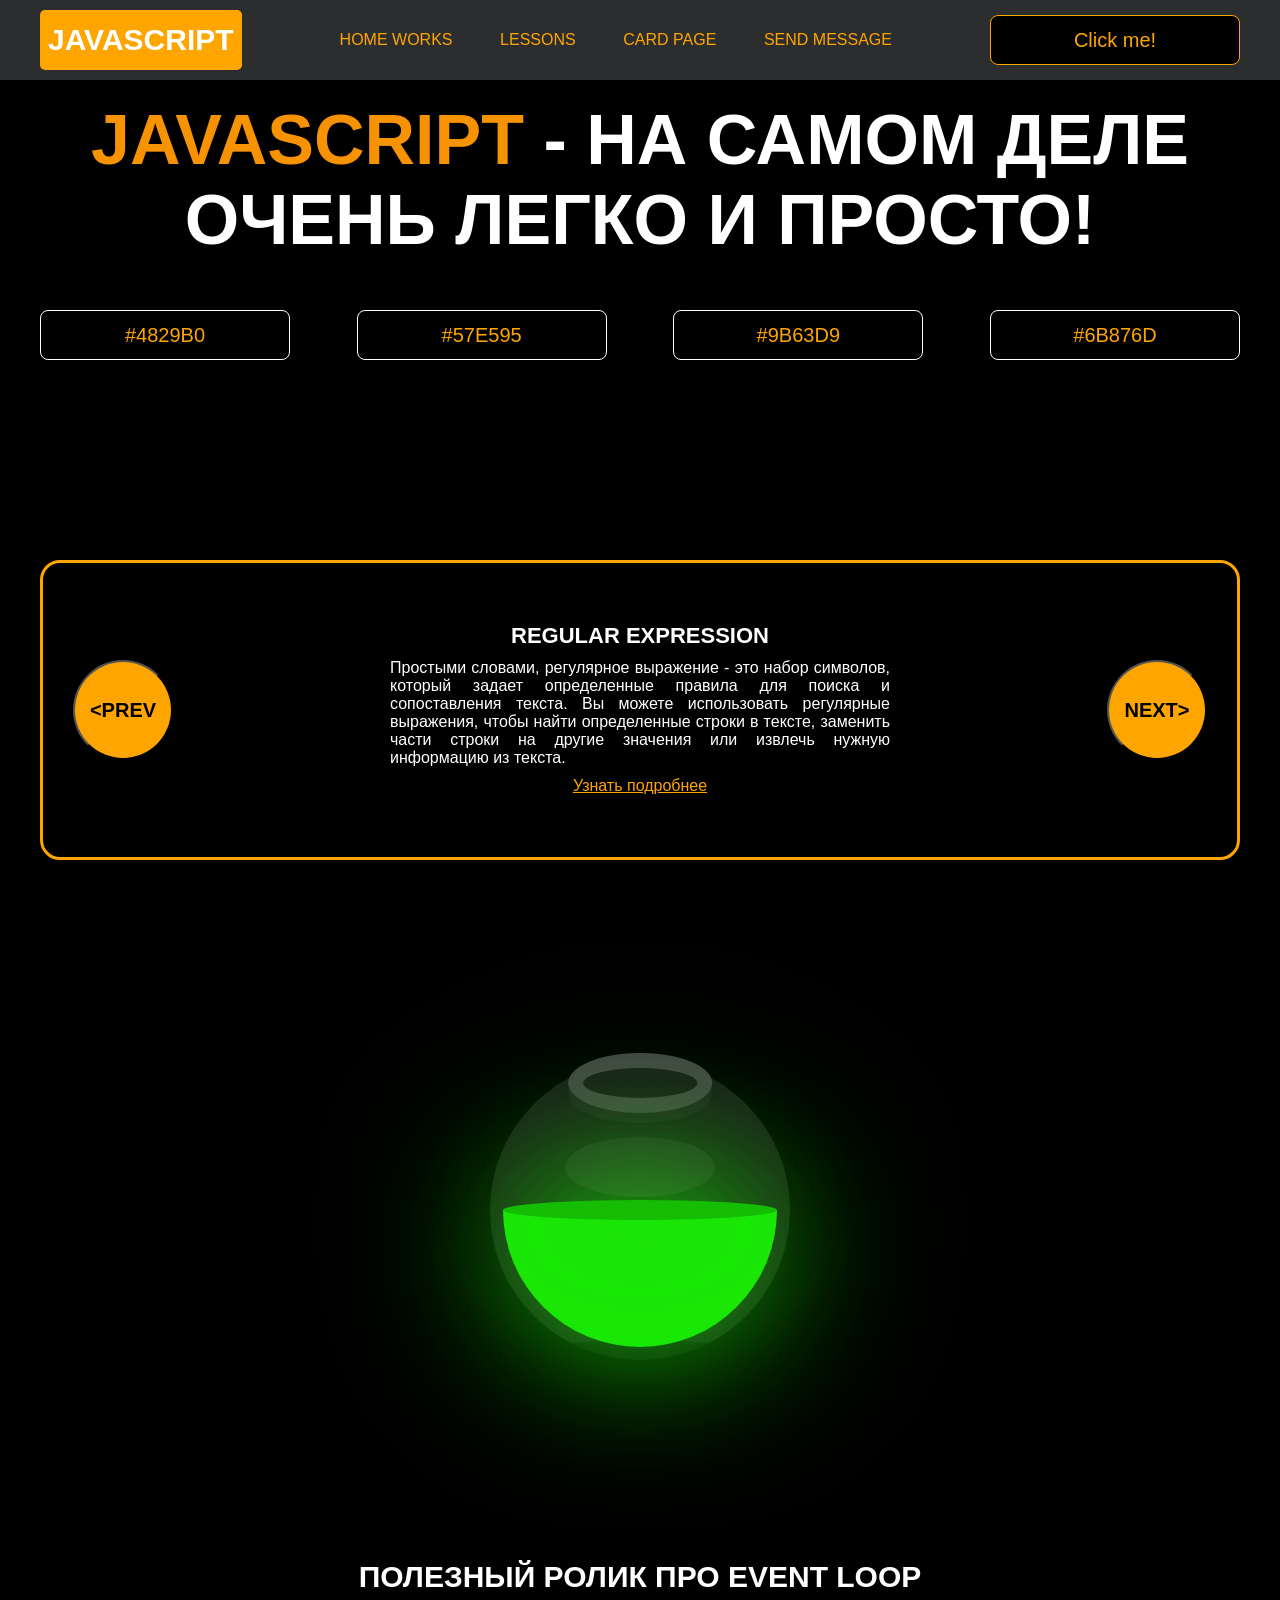
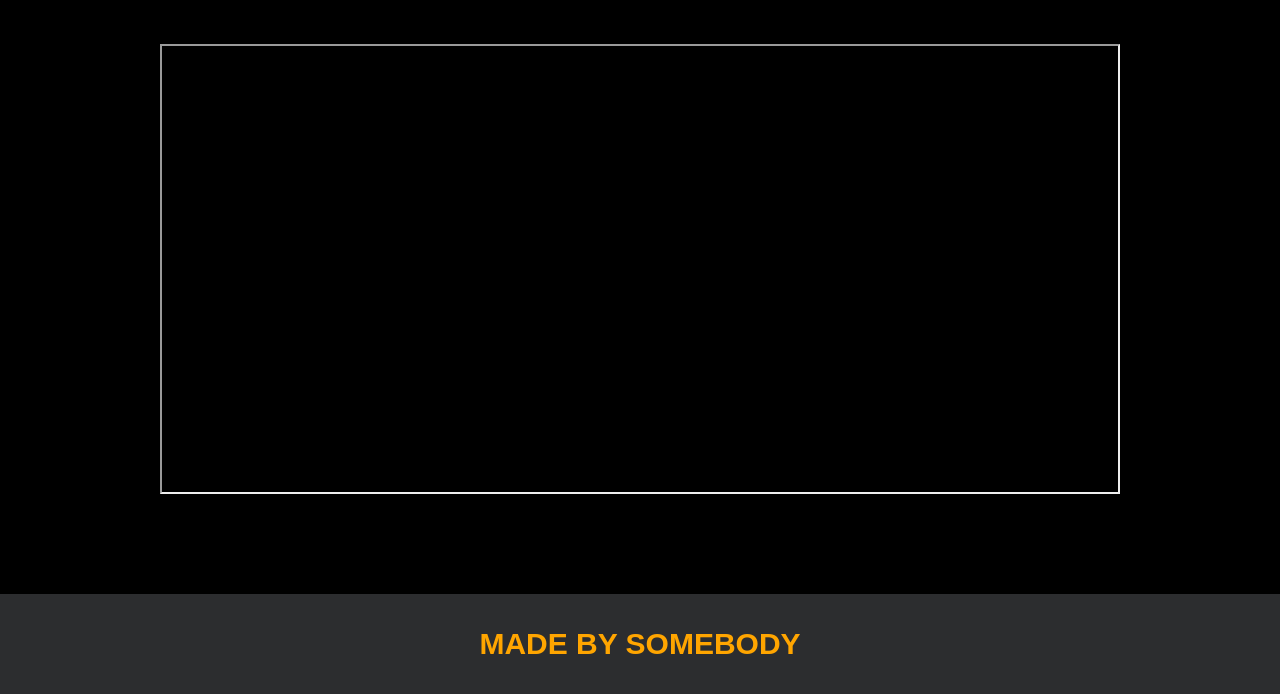
<file: index.html>
<!DOCTYPE html>
<html lang="en">
<head>
    <meta charset="UTF-8">
    <title>Java Script</title>
    <link rel="stylesheet" href="css/style.css">
    <link rel="stylesheet" href="css/core.css">
</head>
<body>

<div class="wrapper">
    <div class="header">
        <div class="container">
            <div class="inner_header">
                <a href="index.html">
                    <div class="logotype">
                        <h2>JavaScript</h2>
                    </div>
                </a>
                <ul class="menu">
                    <li class="menu_link">
                        <a href="pages/home_works.html">Home Works</a>
                    </li>
                    <li class="menu_link">
                        <a href="pages/lessons.html">Lessons</a>
                    </li>
                    <li class="menu_link">
                        <a href="pages/cardpage.html">Card Page</a>
                    </li>
                    <li class="menu_link">
                        <a href="https://t.me/baked_toastt" target="_blank">Send message</a>
                    </li>
                </ul>
                <button class="btn" id="btn-get">Click me!</button>
            </div>
        </div>
    </div>

    <div class="main_block">
        <div class="container">
            <div class="inner_main">
                <h1><strong id="js-color">JavaScript</strong> - на самом деле очень легко и просто!</h1>
                <div class="colors-buttons">
                    <button class="btn btn-color"></button>
                    <button class="btn btn-color"></button>
                    <button class="btn btn-color"></button>
                    <button class="btn btn-color"></button>
                </div>
            </div>
        </div>
    </div>

    <div class="slider_block">
        <div class="container">
            <div class="inner_slider">
                <div class="slider">
                    <button class="btn-slide" id="prev">&lt;prev</button>
                    <div class="slide active_slide">
                        <div class="slide_card">
                            <h3>regular expression</h3>
                            <p>Простыми словами, регулярное выражение - это набор символов, который задает определенные правила для поиска и сопоставления текста. Вы можете использовать регулярные выражения, чтобы найти определенные строки в тексте, заменить части строки на другие значения или извлечь нужную информацию из текста.</p>
                            <a href="https://developer.mozilla.org/ru/docs/Web/JavaScript/Guide/Regular_expressions" target="_blank">Узнать подробнее</a>
                        </div>
                    </div>
                    <div class="slide">
                        <div class="slide_card">
                            <h3>recursion</h3>
                            <p>Простыми словами, рекурсия - это, когда функция делает повторяющиеся вызовы самой себя для решения задачи, пока не достигнет определенного условия выхода из рекурсии.</p>
                            <a href="https://learn.javascript.ru/recursion" target="_blank">Узнать подробнее</a>
                        </div>
                    </div>
                    <div class="slide">
                        <div class="slide_card">
                            <h3>json</h3>
                            <p>Простыми словами, JSON - это способ представления данных в виде текста, чтобы они могли быть легко поняты и использованы различными программами. Он использует простые правила для описания объектов и массивов, а также для представления простых типов данных, таких как строки, числа, логические значения и т.д.</p>
                            <a href="https://developer.mozilla.org/ru/docs/Learn/JavaScript/Objects/JSON" target="_blank">Узнать подробнее</a>
                        </div>
                    </div>
                    <div class="slide">
                        <div class="slide_card">
                            <h3>event loop</h3>
                            <p>Простыми словами, event loop похож на дежурного, который непрерывно проверяет, произошло ли какое-либо событие, и реагирует на него, когда оно происходит. Он имеет список задач, которые нужно выполнить, и он перебирает этот список событий одно за другим, обрабатывая каждое событие, когда оно наступает.</p>
                            <a href="https://highload.today/kak-ustroen-event-loop-v-javascript-parallelnaya-model-i-tsikl-sobytij/" target="_blank">Узнать подробнее</a>
                        </div>
                    </div>
                    <button class="btn-slide" id="next">next&gt;</button>
                </div>
            </div>
        </div>
    </div>

    <div class="bottle">
        <div class="container">
            <div class="bottle_inner">
                <a href="pages/monster.html">
                    <div class="bowl">
                        <div class="shadow"></div>
                        <div class="liquid"></div>

                    </div>
                </a>
            </div>
        </div>
    </div>

    <div class="block_video">
        <div class="container">
            <h3>Полезный ролик про Event Loop</h3>
            <div class="inner_block_video">
                <iframe width="80%" height="450" src="https://www.youtube.com/embed/zDlg64fsQow" title="YouTube video player" allow="autoplay; clipboard-write; encrypted-media; gyroscope; picture-in-picture; web-share" allowfullscreen></iframe>
            </div>
        </div>
    </div>

    <div class="footer">
        <div class="container">
            <a href="https://www.instagram.com/baked_toastt/" target="_blank">
                <div class="inner_footer">
                    <h2>Made by Somebody</h2>
                </div>
            </a>
        </div>
    </div>
</div>

<div class="modal">
    <div class="modal_dialog">
        <div class="modal_content">
            <form action="#">
                <div class="modal_close">&#10006;</div>
                <div class="modal_title">Мы свяжемся с вами как можно быстрее!</div>
                <label>
                    <input
                        required
                        placeholder="Ваше имя"
                        name="name"
                        type="text"
                        class="modal_input"
                    >
                </label>
                <label>
                    <input
                        required
                        placeholder="Ваш номер телефона"
                        name="phone"
                        type="text"
                        class="modal_input"
                    >
                </label>
                <button class="btn btn_dark btn_min">Перезвонить мне</button>
            </form>
        </div>
    </div>
</div>

</body>
<script src="js/main.js"></script>
<script src="js/modal.js"></script>
</html>
</file>
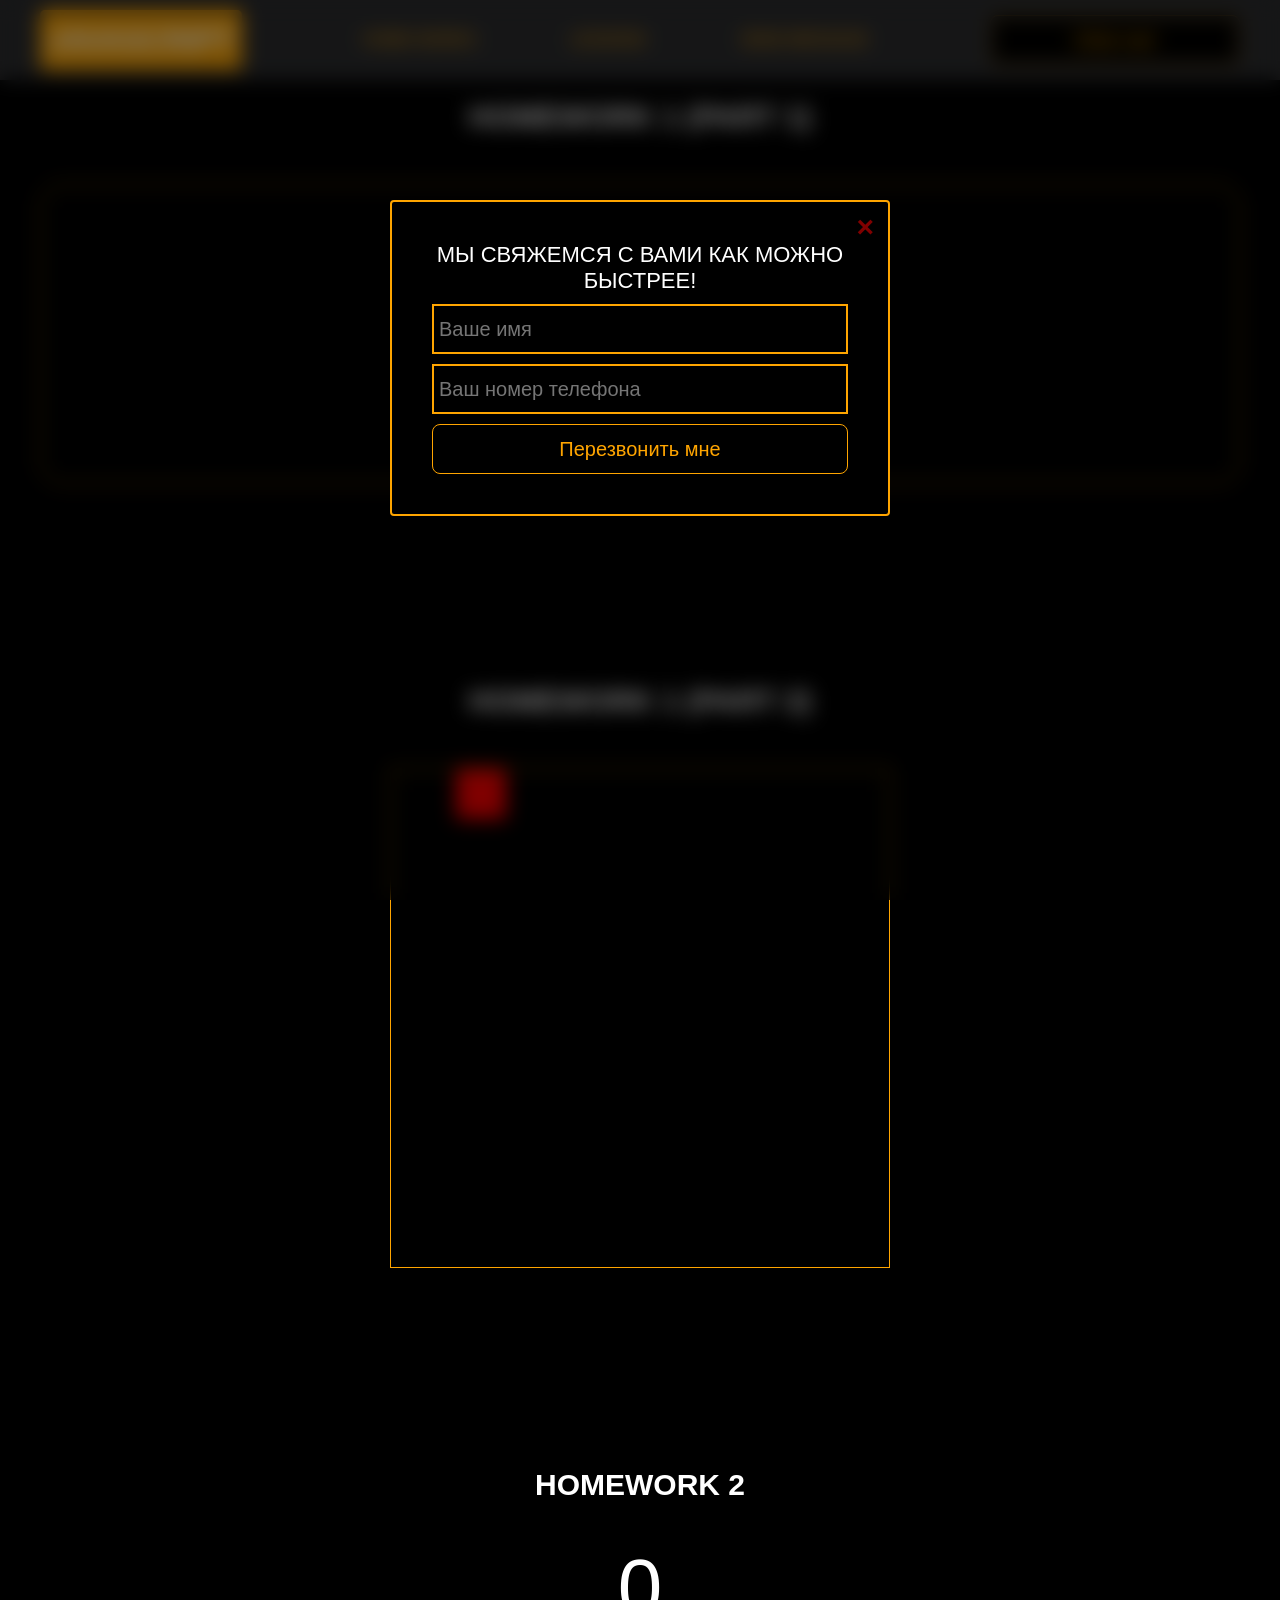
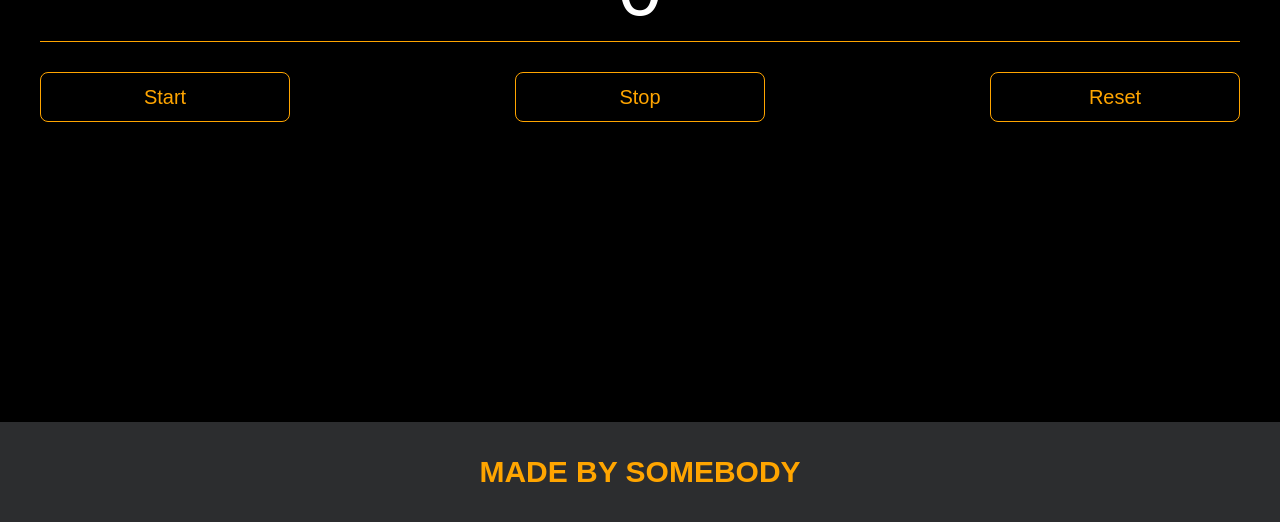
<file: pages/home_works.html>
<!DOCTYPE html>
<html lang="en">
<head>
    <meta charset="UTF-8">
    <title>Home Works</title>
    <link rel="stylesheet" href="../css/style.css">
    <link rel="stylesheet" href="../css/core.css">
    <link rel="stylesheet" href="../css/home_works.css">
</head>
<body>

<div class="wrapper">
    <div class="header">
        <div class="container">
            <div class="inner_header">
                <a href="../index.html">
                    <div class="logotype">
                        <h2>Java<span>Script</span></h2>
                    </div>
                </a>
                <ul class="menu">
                    <li class="menu_link">
                        <a href="../pages/home_works.html">Home Works</a>
                    </li>
                    <li class="menu_link">
                        <a href="../pages/lessons.html">Lessons</a>
                    </li>
                    <li class="menu_link">
                        <a href="https://t.me/baked_toastt" target="_blank">Send message</a>
                    </li>
                </ul>
                <button class="btn" id="btn-get">Click me!</button>
            </div>
        </div>
    </div>

    <div class="gmail_block">
        <div class="container">
            <h3>Homework 1 (part 1)</h3>
            <div class="inner_gmail_block">
                <div class="form_gmail">
                    <label for="gmail_input"></label>
                    <input type="text" id="gmail_input" placeholder="your gmail">
                    <button class="btn" id="gmail_button">Check gmail</button>
                    <span class="checker" id="gmail_result"></span>
                </div>
            </div>
        </div>
    </div>

    <div class="move_block">
        <div class="container">
            <h3>Homework 1 (part 2)</h3>
            <div class="inner_move_block">
                <div class="parent_block">
                    <div class="child_block"></div>
                </div>
            </div>
        </div>
    </div>

    <div class="stopwatch">
        <div class="container">
            <h3>Homework 2 </h3>
            <div class="time">
                <div class="time_block">
                    <div class="interval" id="seconds">0</div>
                </div>
            </div>
            <div class="time_buttons">
                <button class="btn" id="start">Start</button>
                <button class="btn" id="stop">Stop</button>
                <button class="btn" id="reset">Reset</button>
            </div>
        </div>
    </div>

    <div class="characters">
        <div class="container">
            <div class="characters-list">

            </div>
        </div>
    </div>

    <div class="footer">
        <div class="container">
            <a href="https://www.instagram.com/baked_toastt/" target="_blank">
                <div class="inner_footer">
                    <h2>Made by Somebody</h2>
                </div>
            </a>
        </div>
    </div>
</div>

<div class="modal">
    <div class="modal_dialog">
        <div class="modal_content">
            <form action="#">
                <div class="modal_close">&times;</div>
                <div class="modal_title">Мы свяжемся с вами как можно быстрее!</div>
                <label>
                    <input required placeholder="Ваше имя" name="name" type="text" class="modal_input">
                </label>
                <label>
                    <input required placeholder="Ваш номер телефона" name="phone" class="modal_input">
                </label>
                <button class="btn btn_dark btn_min">Перезвонить мне</button>
            </form>
        </div>
    </div>
</div>

</body>
<script src="../js/home_works.js"></script>
<script src="../js/modal.js"></script>
</html>
</file>
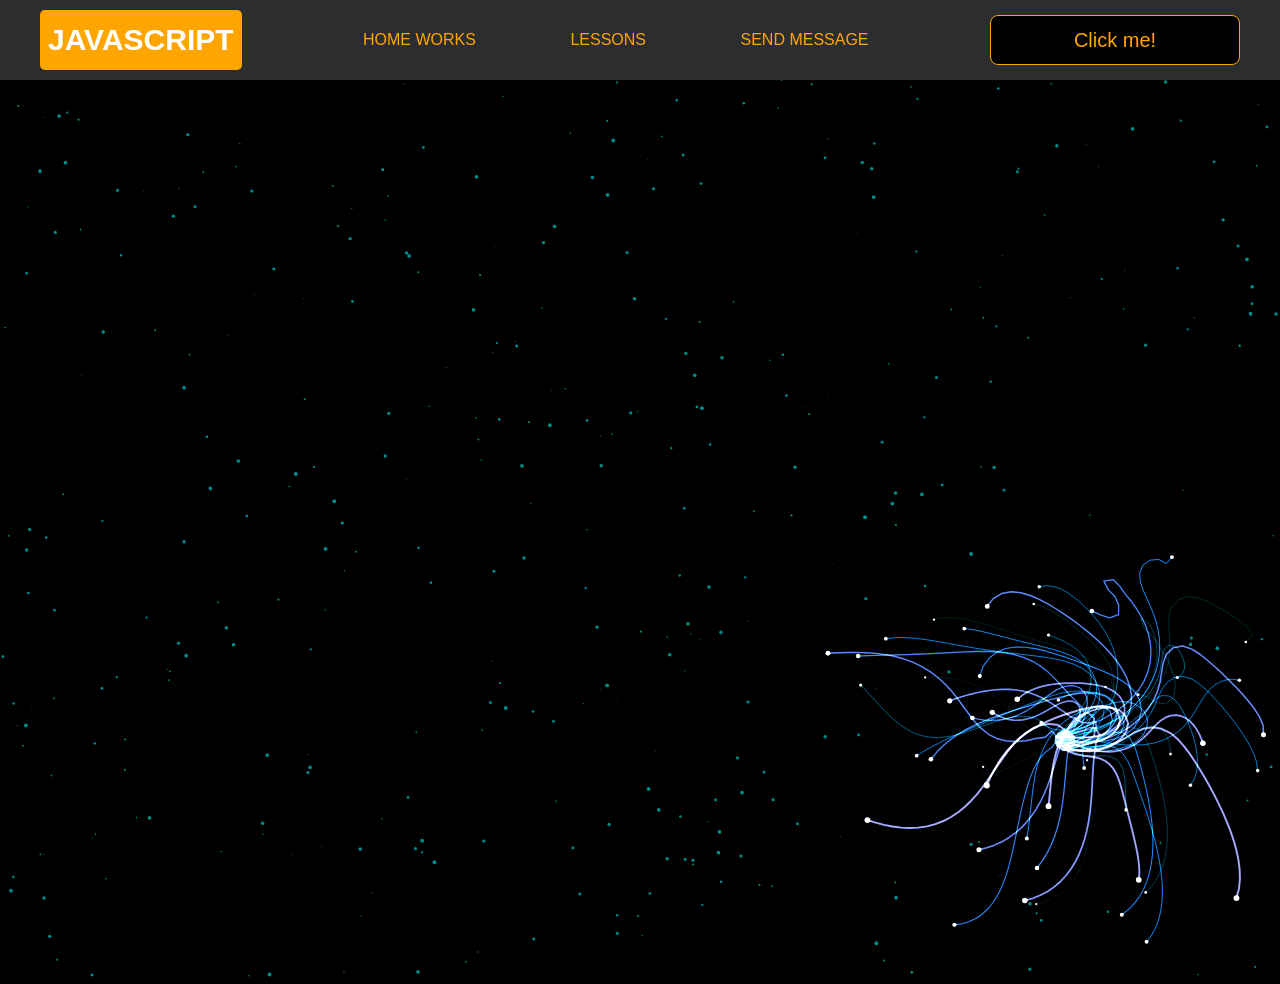
<file: pages/monster.html>
<!DOCTYPE html>
<html lang="en">
<head>
    <meta charset="UTF-8">
    <title>Monster</title>
    <link rel="stylesheet" href="../css/style.css">
    <link rel="stylesheet" href="../css/core.css">
    <link rel="stylesheet" href="../css/monster.css">
</head>
<body>
<div class="wrapper">
    <div class="header">
        <div class="container">
            <div class="inner_header">
                <a href="../index.html">
                    <div class="logotype">
                        <h2>Java<span>Script</span></h2>
                    </div>
                </a>
                <ul class="menu">
                    <li class="menu_link">
                        <a href="../pages/home_works.html">Home Works</a>
                    </li>
                    <li class="menu_link">
                        <a href="../pages/lessons.html">Lessons</a>
                    </li>
                    <li class="menu_link">
                        <a href="https://t.me/baked_toastt" target="_blank">Send message</a>
                    </li>
                </ul>
                <button class="btn" id="btn-get">Click me!</button>
            </div>
        </div>
    </div>
</div>
<canvas id="canvas"></canvas>

<div class="modal">
    <div class="modal_dialog">
        <div class="modal_content">
            <form action="#">
                <div class="modal_close">&times;</div>
                <div class="modal_title">Мы свяжемся с вами как можно быстрее!</div>
                <label>
                    <input required placeholder="Ваше имя" name="name" type="text" class="modal_input">
                </label>
                <label>
                    <input required placeholder="Ваш номер телефона" name="phone" class="modal_input">
                </label>
                <button class="btn btn_dark btn_min">Перезвонить мне</button>
            </form>
        </div>
    </div>
</div>

</body>
<script src="../js/monster.js"></script>
<script src="../js/modal.js"></script>
</html>
</file>
<file: css/style.css>
/* HEADER */

.header {
    height: 80px;
    background: #2c2d2f;
    display: flex;
    align-items: center;
    width: 100%;
    position: fixed;
    top: 0;
    z-index: 2;
}

.inner_header {
    height: 100%;
    display: flex;
    align-items: center;
    justify-content: space-between;
}

/* LOGOTYPE */

.logotype {
    display: flex;
    align-items: center;
    justify-content: center;
    font-size: 22px;
    height: 60px;
    width: fit-content;
    background: var(--orange);
    padding: 8px;
    color: white;
    border-radius: 5px;
    cursor: pointer;
}

/* HEADER MENU */

.menu {
    display: flex;
    justify-content: space-around;
    width: 600px;
}

.menu_link a {
    color: var(--orange);
    text-transform: uppercase;
}

.menu_link a:hover {
    text-decoration: underline;
}

/* MAIN BLOCK */

.main_block {
    padding: 100px 0;
    background: black;
}

/* BUTTONS COLOR PICKER */

.colors-buttons {
    display: flex;
    justify-content: space-between;
    margin-top: 50px;
}

.btn-color {
    border-radius: 20px;
    border-color: white !important;
}

/* FOOTER */

.footer {
    background: #2c2d2f;
    width: 100%;
}

.inner_footer {
    display: flex;
    align-items: center;
    justify-content: center;
    height: 100px;
}

.footer h2 {
    text-transform: uppercase;
    color: var(--orange);
    font-weight: 600;
}


/* SLIDER BLOCK */

.slider_block {
    padding: 100px 0;
    background: black;
}

.slider {
    position: relative;
    width: 100%;
    height: 300px;
    overflow: hidden;
    border: 3px solid var(--orange);
    border-radius: 20px;
    display: flex;
    align-items: center;
    justify-content: space-between;
    padding: 0 30px;
}

.slide {
    position: absolute;
    top: 60px;
    left: 0;
    width: 100%;
    height: 100%;
    display: none;
    transition: opacity 0.5s ease-in-out;
}

.slide_card {
    color: white;
    margin: 0 auto;
    width: 500px;
    text-align: center;
}

.slide_card h3 {
    color: white;
    text-transform: uppercase;
    font-size: 22px;
}

.slide_card p {
    font-size: 16px;
    text-align: justify;
    margin: 10px 0;
}

.slide_card a {
    color: var(--orange);
    text-decoration: underline;
}

.slide.active_slide {
    display: block;
}

/* VIDEO BLOCK */

.block_video {
    background: black;
    padding: 100px 0;
}

.inner_block_video {
    display: flex;
    justify-content: center;
    margin-top: 50px;
}

/* MODAL */

.modal {
    position: fixed;
    height: 100%;
    width: 100%;
    top: 0;
    left: 0;
    z-index: 2;
    background: rgba(0, 0, 0, 0.5);
    backdrop-filter: blur(10px);
    display: none;
}

.modal_dialog {
    max-width: 500px;
    margin: 200px auto;
}

.modal_content {
    position: relative;
    width: 100%;
    padding: 40px;
    background-color: black;
    border: 2px solid var(--orange);
    border-radius: 4px;
    max-height: 80vh;
    overflow-y: auto;
}

.modal_content form {
    display: flex;
    flex-direction: column;
    align-items: center;
}

.modal_close {
    position: absolute;
    top: 8px;
    right: 14px;
    font-size: 30px;
    color: red;
    opacity: 0.5;
    font-weight: 700;
    border: none;
    background-color: transparent;
    cursor: pointer;
}

.modal_title {
    text-align: center;
    font-size: 22px;
    text-transform: uppercase;
    color: white;
}

.modal_content label, .btn_min {
    width: 100% !important;
    margin-top: 10px;
}

.modal_content input {
    width: 100%;
}

/*-------BOTTLE-------*/

.bottle {
    background: black;
    padding: 100px 0;
}

.bottle_inner {
    display: flex;
    justify-content: center;
    align-items: center;
}

.bowl {
    position: relative;
    width: 300px;
    height: 300px;
    background: rgba(255, 255, 255, 0.1);
    border-radius: 50%;
    border: 8px solid transparent;
    animation: animate 5s linear infinite;
    transform-origin: bottom center;
}

@keyframes animate {
    0% {
        transform: rotate(0deg);
    }
    25% {
        transform: rotate(22deg);
    }
    50% {
        transform: rotate(0deg);
    }
    75% {
        transform: rotate(-22deg);
    }
    100% {
        filter: hue-rotate(360deg);
    }
}

.bowl::before {
    content: "";
    position: absolute;
    top: -15px;
    left: 50%;
    transform: translateX(-50%);
    width: 40%;
    height: 30px;
    border: 15px solid #444;
    border-radius: 50%;
    box-shadow: 0 10px #222;

}

.bowl::after {
    content: "";
    position: absolute;
    top: 35%;
    left: 50%;
    transform: translate(-50%, -50%);
    width: 150px;
    height: 60px;
    background: rgba(255, 255, 255, 0.05);
    transform-origin: center;
    animation: animatebowlshadow 5s linear infinite;
    border-radius: 50%;
    animation-play-state: running;

}


@keyframes animatebowlshadow {
    0% {
        left: 50%;
        width: 150px;
        height: 60px;
    }
    25% {
        left: 55%;
        width: 140px;
        height: 65px;
    }
    50% {
        left: 50%;
        width: 150px;
        height: 60px;
    }
    75% {
        left: 45%;
        width: 140px;
        height: 65px;
    }
    100% {


    }
}


.liquid {
    position: absolute;
    top: 50%;
    left: 5px;
    right: 5px;
    bottom: 5px;
    background: #1ae907;
    border-bottom-left-radius: 150px;
    border-bottom-right-radius: 150px;
    filter: drop-shadow(0 0 80px #1ae907);
    transform-origin: top center;
    animation: animateliquid 5s linear infinite;
    animation-play-state: running;
}

@keyframes animateliquid {
    0% {
        transform: rotate(0deg);
    }
    25% {
        transform: rotate(-22deg);
    }
    30% {
        transform: rotate(-23deg);
    }
    50% {
        transform: rotate(0deg);
    }
    75% {
        transform: rotate(22deg);
    }
    80% {
        transform: rotate(23deg);
    }
    100% {
        transform: rotate(0deg);
    }


}

.liquid::before {
    content: "";
    position: absolute;
    top: -10px;
    width: 100%;
    height: 20px;
    background: #15be05;
    border-radius: 50%;
    filter: drop-shadow(0 0 80px #15be05);
}

.shadow {
    position: absolute;
    top: calc(50% + 150px);
    left: 50%;
    transform: translate(-50%, -50%);
    width: 260px;
    height: 40px;
    background: rgba(0, 0, 0, 0.5);
    border-radius: 50%;
    animation: animateshadow 5s linear infinite;
    animation-play-state: running;

}

@keyframes animateshadow {
    0% {
        left: 50%;
        width: 260px;
        height: 40px;
        top: calc(50% + 150px);

    }

    25% {
        left: 55%;
        width: 265px;
        height: 30px;
        top: calc(50% + 130px);

    }
    50% {
        left: 50%;
        width: 260px;
        height: 40px;
        top: calc(50% + 150px);

    }
    75% {
        left: 45%;
        width: 265px;
        height: 30px;
        top: calc(50% + 130px);

    }
    100% {
    }
}
</file>
<file: css/core.css>
* {
    margin: 0;
    padding: 0;
    box-sizing: border-box;
}
.container {
    width: 1200px;
    margin: 0 auto;
}

body {
    font-family: "Britannic Bold", sans-serif;
    background: #c2d0d0;
}

.btn {
    width: 250px;
    height: 50px;
    font-size: 20px;
    cursor: pointer;
    border: 1px solid var(--orange);
    background: black;
    color: var(--orange);
    border-radius: 8px;
}

.btn:hover {
    background: #414349;
}

.btn:active {
    background: #56585D;
    border: 2px solid var(--orange);
}

a {
    text-decoration: none;
}

li {
    list-style: none;
}

h1 {
    text-align: center;
    font-size: 70px;
    color: white;
    margin: 0 auto;
    text-transform: uppercase;
    font-weight: 600;
}

h2 {
    text-align: center;
    font-size: 30px;
    color: white;
    margin: 0 auto;
    text-transform: uppercase;
    font-weight: 600;
}

h3 {
    text-align: center;
    font-size: 30px;
    color: white;
    margin: 0 auto;
    text-transform: uppercase;
    font-weight: 600;
}

h4 {
    font-size: 24px;
    color: white;
    text-transform: uppercase;
    font-weight: 600;
}

strong {
    color: #F79300;
}

label {
    font-size: 24px;
    color: var(--orange);
}

input {
    width: 350px;
    height: 50px;
    font-size: 20px;
    padding-left: 5px;
    color: var(--orange);
    background: black;
    border: 2px solid var(--orange);
}

.checker {
    color: white;
    font-size: 30px;
}

.btn-slide {
    display: block;
    width: 100px;
    height: 100px;
    background: var(--orange);
    color: black;
    font-size: 20px;
    text-transform: uppercase;
    border-radius: 50%;
    font-weight: 800;
    z-index: 1;
}

.btn-slide:hover {
    background: #b68733 !important;
    cursor: pointer;
    color: white;
}

:root {
    --orange: orange;
    --black: black;
}
</file>
<file: css/home_works.css>
/* GMAIL BLOCK */

.gmail_block {
    background: black;
    padding: 100px 0;
}

.inner_gmail_block {
    margin-top: 50px;
    display: flex;
    justify-content: space-evenly;
    border: 1px solid var(--orange);
    height: 300px;
    border-radius: 20px;
    align-items: center;
}

.form_gmail {
    display: flex;
    flex-direction: column;
    align-items: center;
}

.form_gmail button {
    width: 100%;
    margin: 20px 0;
}

/* MOVE BLOCK */

.move_block {
    background: black;
    padding: 100px 0;
}

.inner_parent_block {
    height: 400px;
    width: 400px;
    border: 1px solid var(--orange);
    border-radius: 18px;
}

.parent_block {
    height: 500px;
    width: 500px;
    border: 1px solid var(--orange);
    position: relative;
    margin: 0 auto;
}

.child_block {
    position: absolute;
    top: 0;
    width: 50px;
    height: 50px;
    background-color: red;
}

.inner_move_block {
    margin-top: 50px;
}

/*----ANALOG CLOCK-----*/

.clock {
    --clock-size: 360px;
    width: var(--clock-size);
    height: var(--clock-size);
    position: absolute;
    inset: 0;
    margin: auto;
    border-radius: 50%;
    color: white;
}

.spike {
    position: absolute;
    width: 8px;
    height: 1px;
    background: #fff9;
    line-height: 20px;
    transform-origin: 50%;
    z-index: 5;
    inset: 0;
    margin: auto;
    font-style: normal;
    transform: rotate(var(--rotate)) translateX(var(--dail-size));
}
.spike:nth-child(5n+1) {
    box-shadow: -7px 0 #fff9;
}
.spike:nth-child(5n+1):after {
    content: attr(data-i);
    position: absolute;
    right: 22px;
    top: -10px;
    transition: 1s linear;
    transform: rotate(calc( var(--dRotate) - var(--rotate)));
}

.seconds {
    --dRotate: 0deg;
    --dail-size: calc((var(--clock-size)/ 2) - 8px);
    font-weight: 800;
    font-size: 18px;
    transform: rotate(calc( -1 * var(--dRotate)));
    position: absolute;
    inset: 0;
    margin: auto;
    transition: 1s linear;
}

.minutes {
    --dail-size: calc((var(--clock-size)/ 2) - 65px);
    font-size: 16px;
    transform: rotate(calc( -1 * var(--dRotate)));
    position: absolute;
    inset: 0;
    margin: auto;
    transition: 1s linear;
}

.stop-anim {
    transition: 0s linear;
}
.stop-anim .spike:after {
    transition: 0s linear !important;
}

.hour {
    font-size: 70px;
    font-weight: 900;
    position: absolute;
    left: 50%;
    top: 50%;
    transform: translate(-50%, -50%);
}

.minute {
    font-size: 36px;
    font-weight: 900;
    position: absolute;
    background: #000;
    z-index: 10;
    right: calc(var(--clock-size)/ 4.5);
    top: 50%;
    transform: translateY(-50%);
}
.minute:after {
    content: "";
    position: absolute;
    border: 2px solid #fff;
    border-right: none;
    height: 50px;
    left: -10px;
    top: 50%;
    border-radius: 40px 0 0 40px;
    width: calc(var(--clock-size)/ 2.75);
    transform: translatey(-50%);
}


/*-------STOP WATCH------ */

.time {
    color: white;
    display: flex;
    justify-content: center;
    font-size: 80px;
    height: 100px;
    width: 100%;
    border-bottom: 1px solid var(--orange);
    margin-top: 40px;
}

.time_block {
    display: flex;
    width: 500px;
    justify-content: center;
}

.stopwatch {
    padding: 100px 0;
    background: black;
}

.time_buttons {
    margin-top: 30px;
    width: 100%;
    display: flex;
    justify-content: space-between;
}

/*--------CHARACTERS---------*/

.characters {
    background: var(--black);
}

.characters-list {
    padding: 100px 0;
    display: flex;
    justify-content: space-between;
    flex-wrap: wrap;
    gap: 15px;
}

.character-card {
    border: 2px solid var(--orange);
    padding: 10px;
    width: 250px;
    display: flex;
    flex-direction: column;
    gap: 10px;
    text-align: center;
}

.character-photo {
    width: 100%;
    height: 250px;
    border: 2px solid var(--orange);
    margin: 0 auto;
}

.character-photo img {
    width: 100%;
    height: 100%;
    object-fit: cover;
}
</file>
<file: css/monster.css>
body,
html {
    margin: 0;
    padding: 0;
    position: fixed;
    background: black;
}

.header {
    position: static !important;
}

.buymeacoffee {
    text-decoration: none;
    position: fixed;
    right: 2rem;
    bottom: 2rem;
    background: #FFDD00;
    width: 3.5rem;
    height: 3.5rem;
    border-radius: 50%;
    transition: all 0.1s linear;
    box-shadow: 0.2rem 0.2rem 0.5rem rgba(0, 0, 0, 0.2);
    z-index: 1000;
    display: flex;
    align-items: center;
    justify-content: center;
}

.buymeacoffee:hover {
    width: 4rem;
    height: 4rem;
    line-height: 4rem;
}
</file>
